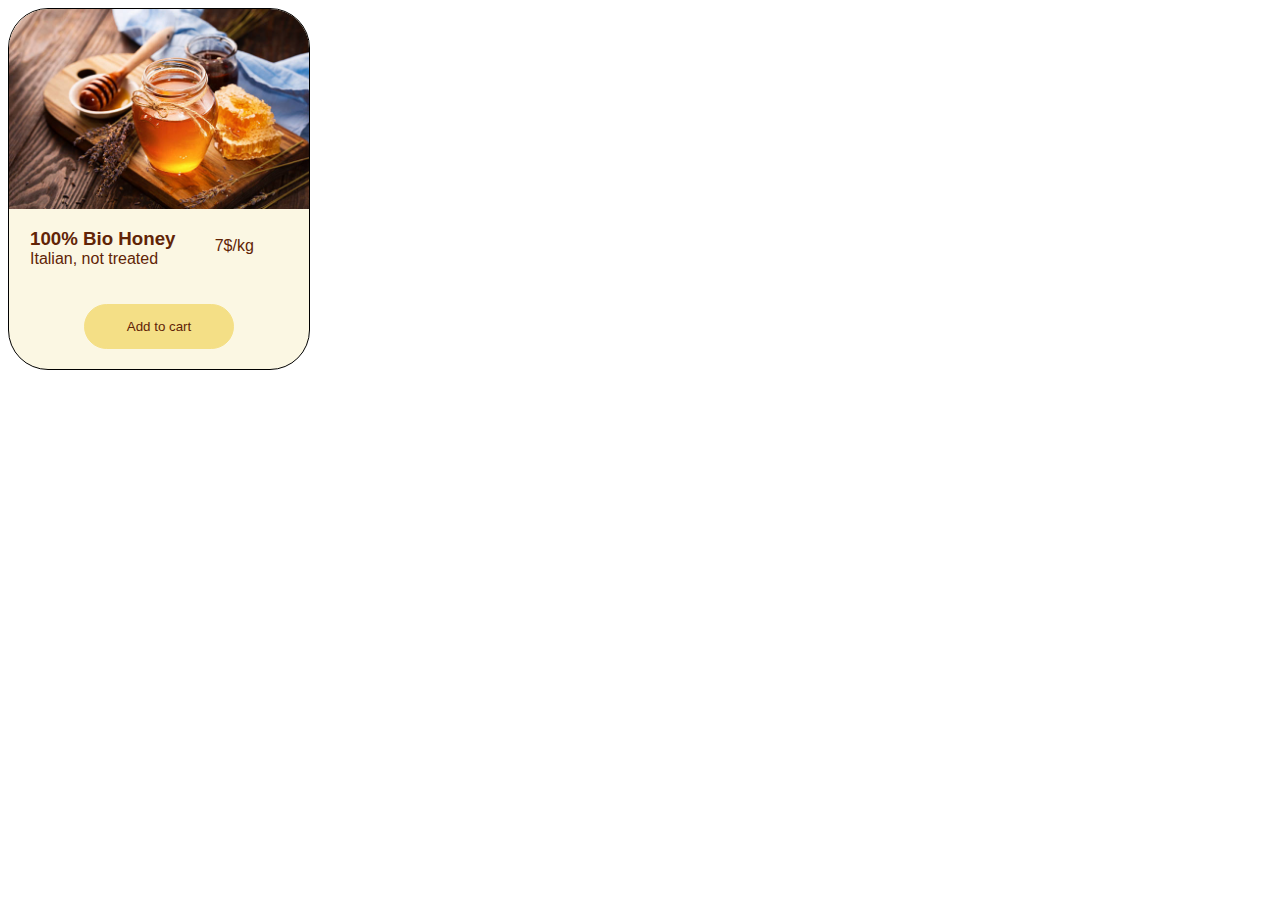
<file: index.html>
<!DOCTYPE html>
<html lang="en">
  <head>
    <meta charset="UTF-8" />
    <meta name="viewport" content="width=device-width, initial-scale=1.0" />
    <title>Card</title>
    <link rel="stylesheet" href="./asstets/imgs/card.css" />
  </head>
  <body>
    <article id="card">
      <img src="./asstets/imgs/honey.jpg" alt="miele" />
      <div id="container">
        <div id="primo">
          <h3>100% Bio Honey</h3>
          <p class="stringa">Italian, not treated</p>
        </div>
        <div id="secondo">
          <p class="price">7$/kg</p>
        </div>
      </div>
      <div>
        <button class="button">
          <p>Add to cart</p>
        </button>
      </div>
    </article>
  </body>
</html>
</file>
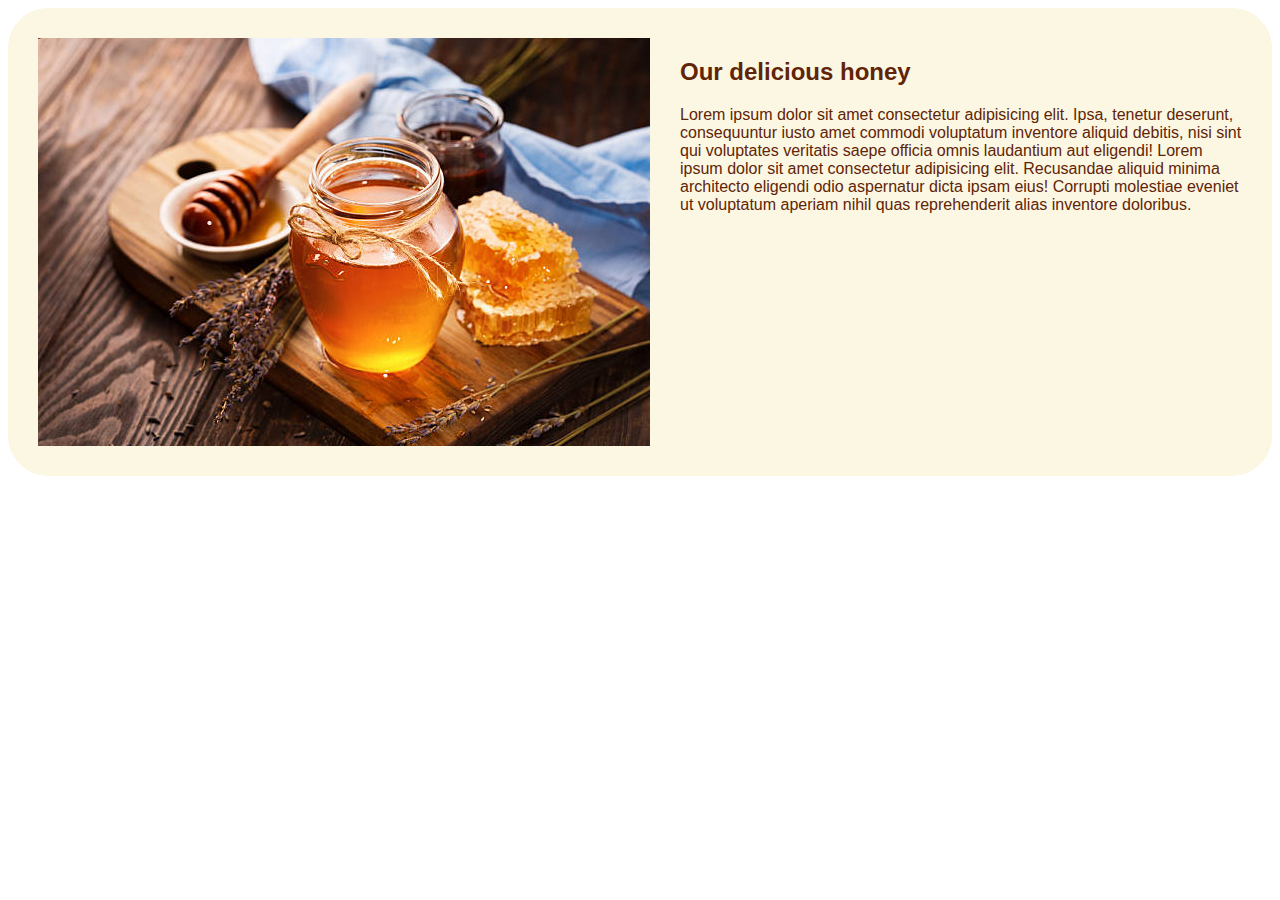
<file: flex-article.html>
<!DOCTYPE html>
<html lang="en">
  <head>
    <meta charset="UTF-8" />
    <meta name="viewport" content="width=device-width, initial-scale=1.0" />
    <title>flex-article</title>
    <link rel="stylesheet" href="./asstets/imgs/article.css" />
  </head>
  <body>
    <section>
      <img src="./asstets/imgs/honey.jpg" />
      <div>
        <h2>Our delicious honey</h2>
        <p>
          Lorem ipsum dolor sit amet consectetur adipisicing elit. Ipsa, tenetur
          deserunt, consequuntur iusto amet commodi voluptatum inventore aliquid
          debitis, nisi sint qui voluptates veritatis saepe officia omnis
          laudantium aut eligendi! Lorem ipsum dolor sit amet consectetur
          adipisicing elit. Recusandae aliquid minima architecto eligendi odio
          aspernatur dicta ipsam eius! Corrupti molestiae eveniet ut voluptatum
          aperiam nihil quas reprehenderit alias inventore doloribus.
        </p>
      </div>
    </section>
  </body>
</html>
</file>
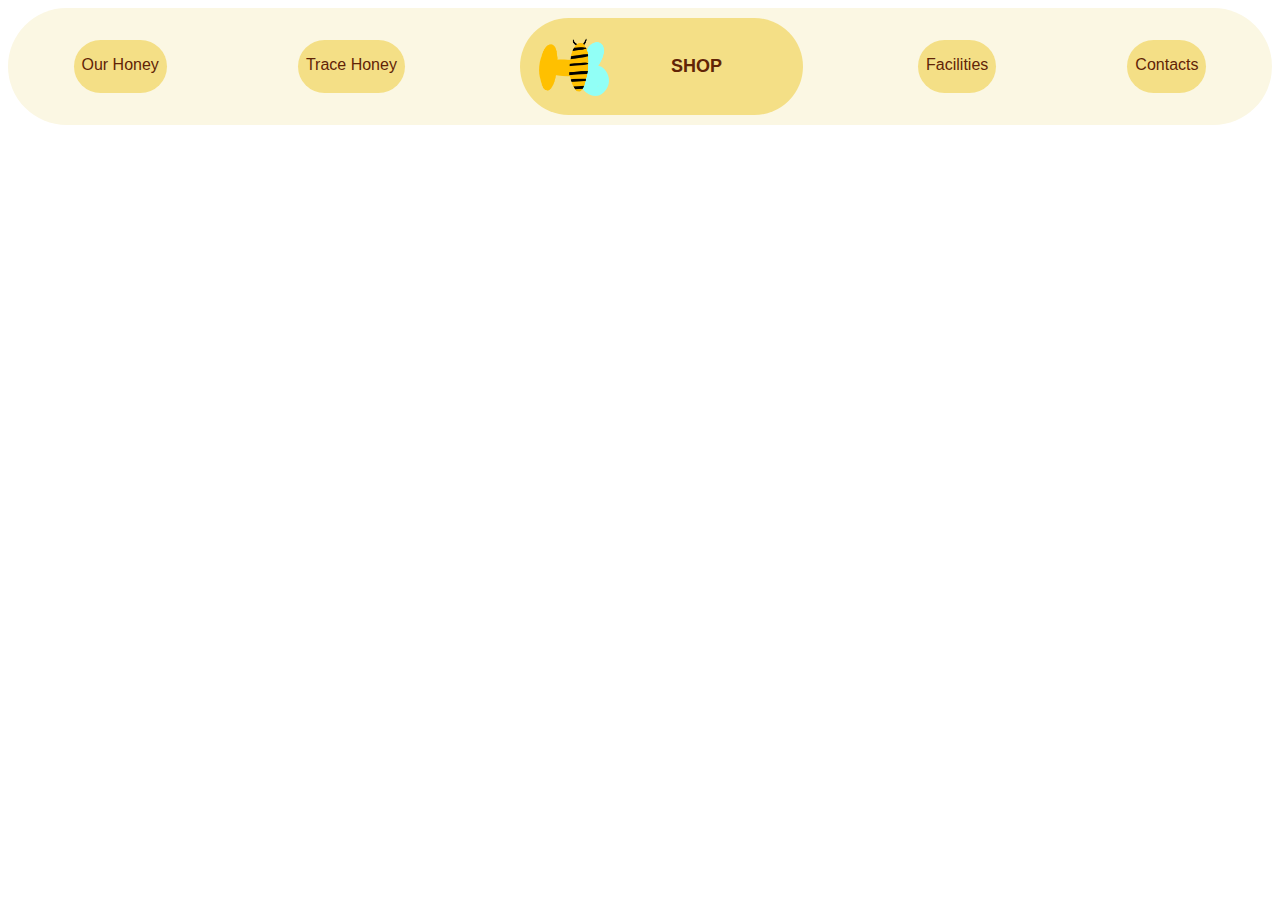
<file: navigation.html>
<!DOCTYPE html>
<html lang="en">
  <head>
    <meta charset="UTF-8" />
    <meta name="viewport" content="width=device-width, initial-scale=1.0" />
    <title>Navigation</title>
    <link rel="stylesheet" href="./asstets/imgs/navigation.css" />
  </head>
  <body>
    <section>
      <div class="container">
        <p>Our Honey</p>
      </div>
      <div class="container">
        <p>Trace Honey</p>
      </div>
      <div id="logo">
        <img src="./asstets/imgs/logo.png" alt="logo" />
        <p id="shop">SHOP</p>
      </div>
      <div class="container">
        <p>Facilities</p>
      </div>
      <div class="container">
        <p>Contacts</p>
      </div>
    </section>
  </body>
</html>
</file>
<file: asstets/imgs/card.css>
#card {
  width: 300px;
  display: flex;
  flex-direction: column;
  border: 1px solid black;
  border-radius: 40px;
  overflow: hidden;
  background-color: #fbf7e3;
}

#container {
  display: flex;
  color: #612406;
  font-family: Arial, Helvetica, sans-serif;
  margin: 0 1em;
}

.button {
  background-color: #f4df86;
  color: #612406;
  width: 50%;
  border-radius: 40px;
  font-family: Arial, Helvetica, sans-serif;
  margin: 20px 25%;
  border: 1px solid #f4df86;
}

#primo {
  display: flex;
  flex-direction: column;
  margin-left: 5px;
}

h3 {
  margin-bottom: 0px;
}

#container #secondo {
  flex-grow: 1;
  text-align: center;
  align-self: center;
}

.price {
  align-self: center;
}

.stringa {
  margin-top: 0px;
}
</file>
<file: asstets/imgs/article.css>
section {
  background-color: #fbf7e3;
  display: flex;
  border-radius: 40px;
}

img {
  margin: 30px;
}

h2 {
  color: #612406;
  margin-top: 50px;
  font-family: Arial, Helvetica, sans-serif;
}

p {
  color: #612406;
  margin-right: 30px;
  font-family: Arial, Helvetica, sans-serif;
}

@media screen and (max-width: 576px) {
  section {
    display: flex;
    flex-direction: column;
  }

  div {
    order: 1;
    margin: 30px;
    display: flex;
    flex-direction: column;
  }

  img {
    order: 2;
  }

  h2 {
    margin-top: 35px;
  }
}
</file>
<file: asstets/imgs/navigation.css>
section {
  background-color: #fbf7e3;
  display: flex;
  justify-content: space-around;
  border-radius: 80px;
}

.container {
  background-color: #f4df86;
  color: #612406;
  font-family: Arial, Helvetica, sans-serif;
  margin: 2em 1em;
  border-radius: 40px;
  padding-left: 0.5em;
  padding-right: 0.5em;
  text-align: center;
}

img {
  width: 70px;
}

#logo {
  background-color: #f4df86;
  color: #612406;
  font-family: Arial, Helvetica, sans-serif;
  display: flex;
  border-radius: 60px;
  padding: 1.2em;
  flex-grow: 0.2;
  margin: 10px 0;
}

#shop {
  flex-grow: 1;
  text-align: center;
  align-self: center;
  font-weight: bold;
  font-size: large;
}
</file>
